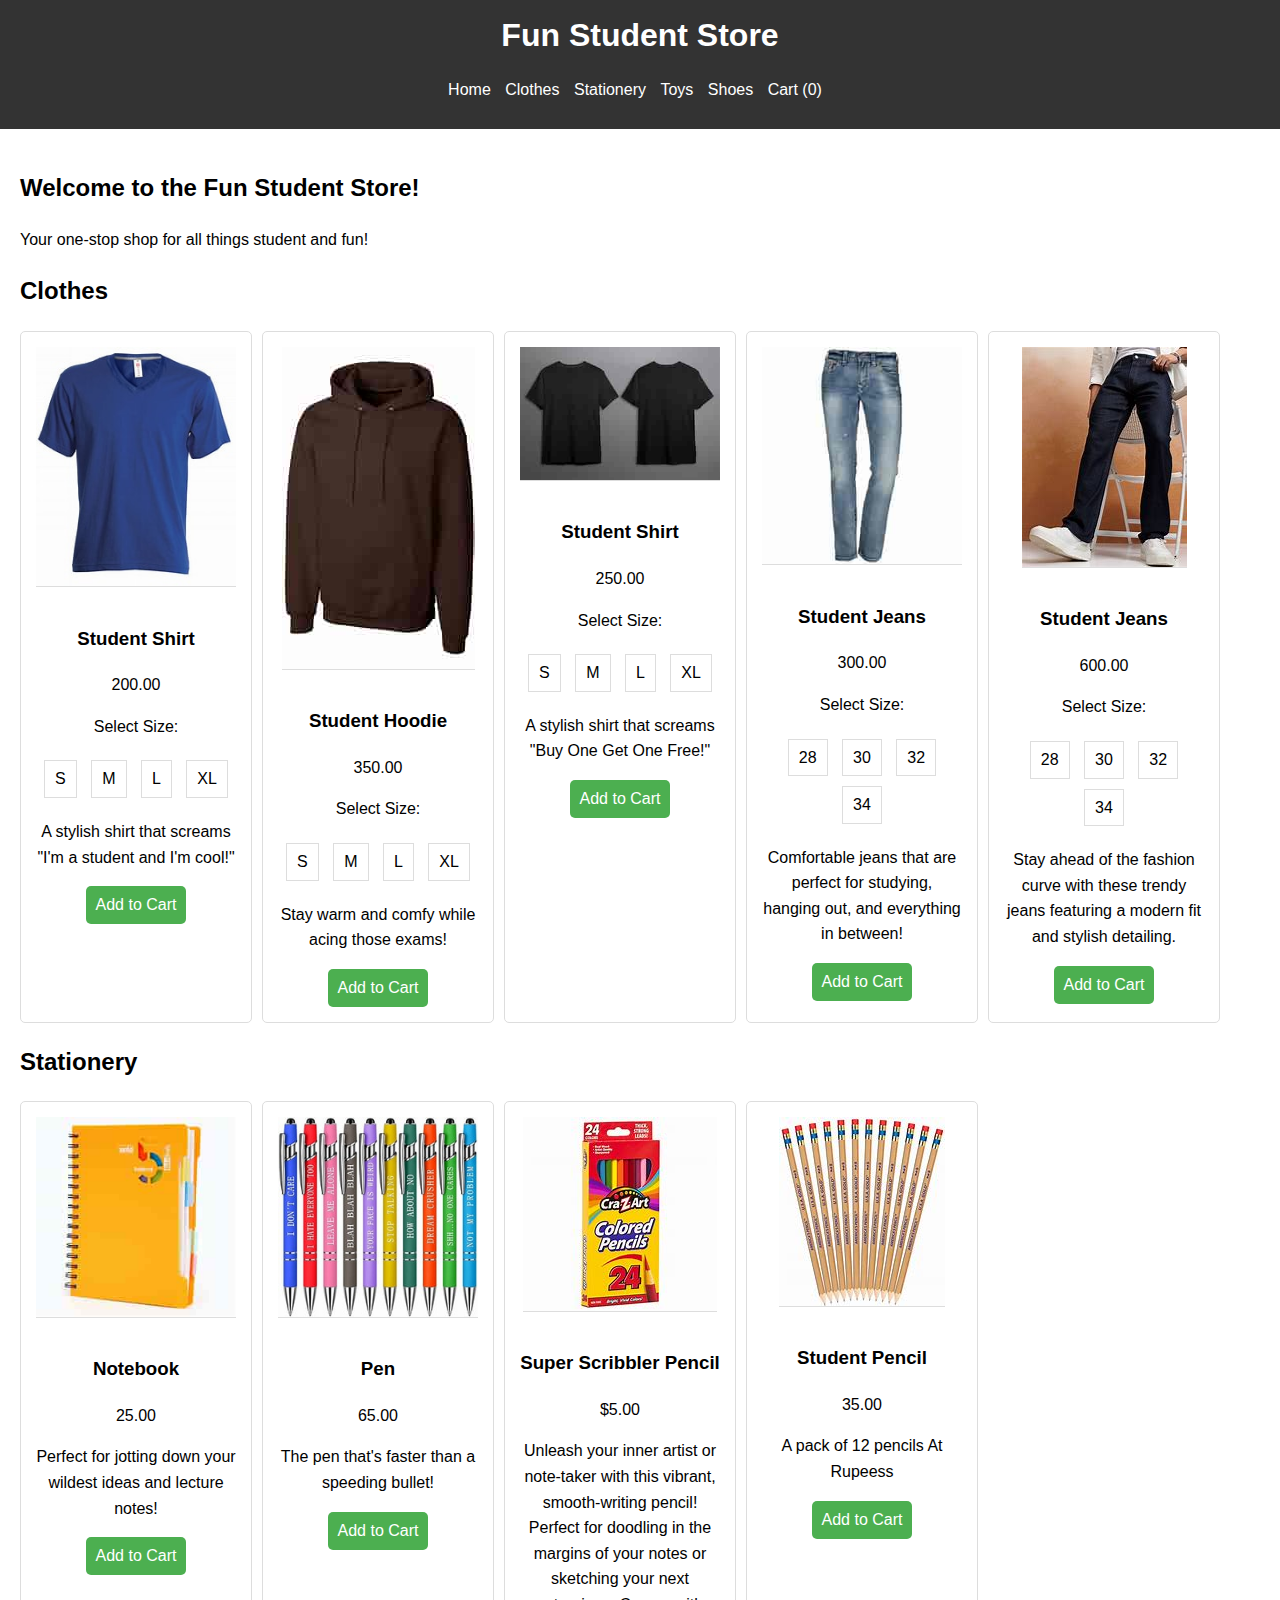
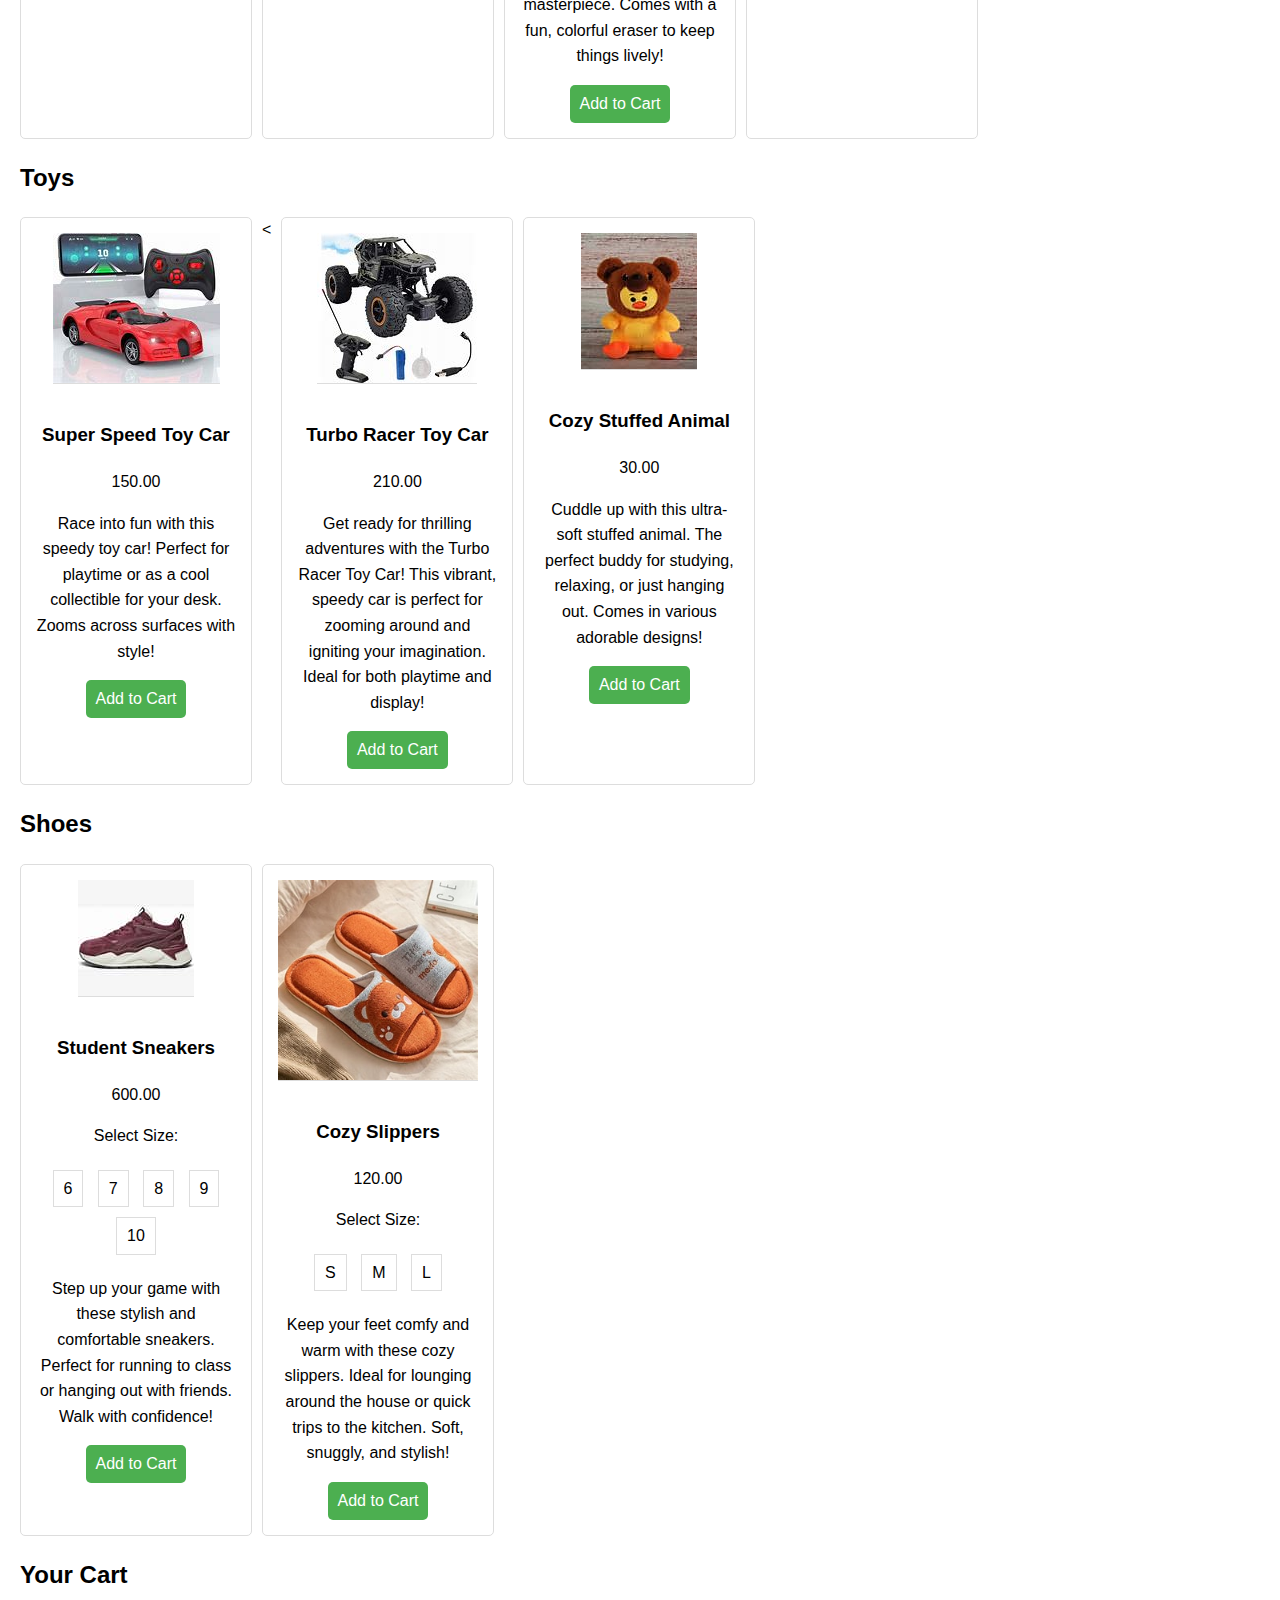
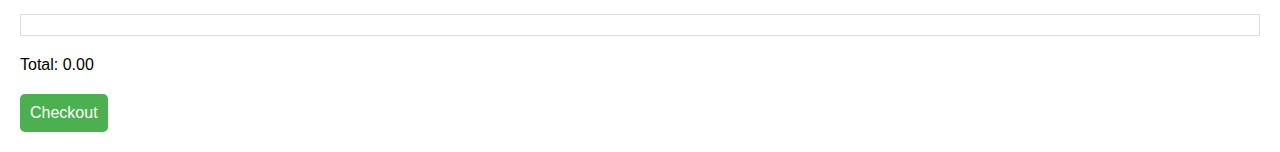
<file: index.html>
<!DOCTYPE html>
<html lang="en">
<head>
    <meta charset="UTF-8">
    <meta name="viewport" content="width=device-width, initial-scale=1.0">
    <title>Fun Student Store</title>
    <link rel="stylesheet" href="styles.css">
    <link rel="stylesheet" href="animations.css">

</head>
<body>
    <header>
        <h1>Fun Student Store</h1>
        <nav>
            <ul>
                <li><a href="#home">Home</a></li>
                <li><a href="#clothes">Clothes</a></li>
                <li><a href="#stationery">Stationery</a></li>
                <li><a href="#toys">Toys</a></li>
                <li><a href="#shoes">Shoes</a></li>
                <li><a href="#cart">Cart (<span id="cart-count">0</span>)</a></li>
            </ul>
        </nav>
    </header>

    <main>
        <section id="home">
            <h2>Welcome to the Fun Student Store!</h2>
            <p>Your one-stop shop for all things student and fun!</p>
        </section>

        <section id="clothes">
            <h2>Clothes</h2>
            <div class="product-list">
                <div class="product-item" data-id="1">
                    <img src="tshirt.jpeg" alt="Student Shirt">
                    <h3>Student Shirt</h3>
                    <p class="price">200.00</p>
                    <div class="sizes">
                        <p>Select Size:</p>
                        <ul>
                            <li data-size="S">S</li>
                            <li data-size="M">M</li>
                            <li data-size="L">L</li>
                            <li data-size="XL">XL</li>
                        </ul>
                    </div>
                    <p class="description">A stylish shirt that screams "I'm a student and I'm cool!"</p>
                    <button class="add-to-cart">Add to Cart</button>
                </div>
                <div class="product-item" data-id="2">
                    <img src="download.jpeg" alt="Student Hoodie">
                    <h3>Student Hoodie</h3>
                    <p class="price">350.00</p>
                    <div class="sizes">
                        <p>Select Size:</p>
                        <ul>
                            <li data-size="S">S</li>
                            <li data-size="M">M</li>
                            <li data-size="L">L</li>
                            <li data-size="XL">XL</li>
                        </ul>
                    </div>
                    <p class="description">Stay warm and comfy while acing those exams!</p>
                    <button class="add-to-cart">Add to Cart</button>
                </div>
                <div class="product-item" data-id="3">
                    <img src="tshirtjpeg.jpeg" alt="Student Shirt">
                    <h3>Student Shirt</h3>
                    <p class="price">250.00</p>
                    <div class="sizes">
                        <p>Select Size:</p>
                        <ul>
                            <li data-size="S">S</li>
                            <li data-size="M">M</li>
                            <li data-size="L">L</li>
                            <li data-size="XL">XL</li>
                        </ul>
                    </div>
                    <p class="description">A stylish shirt that screams "Buy One Get One Free!"</p>
                    <button class="add-to-cart">Add to Cart</button>
                </div>
                <!-- New Jeans Section -->
<div class="product-item" data-id="2">
    <img src="jeans.jpeg" alt="Student Jeans">
    <h3>Student Jeans</h3>
    <p class="price">300.00</p>
    <div class="sizes">
        <p>Select Size:</p>
        <ul>
            <li data-size="28">28</li>
            <li data-size="30">30</li>
            <li data-size="32">32</li>
            <li data-size="34">34</li>
        </ul>
    </div>
    <p class="description">Comfortable jeans that are perfect for studying, hanging out, and everything in between!</p>
    <button class="add-to-cart">Add to Cart</button>
</div>
<!-- New Jeans Section -->
<div class="product-item" data-id="2">
    <img src="jeans 2.jpeg" alt="Student Jeans">
    <h3>Student Jeans</h3>
    <p class="price">600.00</p>
    <div class="sizes">
        <p>Select Size:</p>
        <ul>
            <li data-size="28">28</li>
            <li data-size="30">30</li>
            <li data-size="32">32</li>
            <li data-size="34">34</li>
        </ul>
    </div>
    <p class="description">Stay ahead of the fashion curve with these trendy jeans featuring a modern fit and stylish detailing.</p>
    <button class="add-to-cart">Add to Cart</button>
</div>
            </div>
        </section>

        <section id="stationery">
            <h2>Stationery</h2>
            <div class="product-list">
                <div class="product-item" data-id="4">
                    <img src="notebook.jpeg" alt="Notebook">
                    <h3>Notebook</h3>
                    <p class="price">25.00</p>
                    <p class="description">Perfect for jotting down your wildest ideas and lecture notes!</p>
                    <button class="add-to-cart">Add to Cart</button>
                </div>
                <div class="product-item" data-id="5">
                    <img src="th.jpeg" alt="Pen">
                    <h3>Pen</h3>
                    <p class="price">65.00</p>
                    <p class="description">The pen that's faster than a speeding bullet!</p>
                    <button class="add-to-cart">Add to Cart</button>
                </div>
                <div class="product-item" data-id="5">
                    <img src="pencils.jpeg" alt="Pencil">
                    <h3>Super Scribbler Pencil</h3>
                    <p class="price">$5.00</p>
                    <p class="description">Unleash your inner artist or note-taker with this vibrant, smooth-writing pencil! Perfect for doodling in the margins of your notes or sketching your next masterpiece. Comes with a fun, colorful eraser to keep things lively!</p>
                    <button class="add-to-cart">Add to Cart</button>
                </div>
                
                <div class="product-item" data-id="5">
                    <img src="pencils 2.jpeg" alt="Pencil">
                    <h3>Student Pencil</h3>
                    <p class="price">35.00</p>
                    <p class="description">A pack of 12 pencils At Rupeess</p>
                    <button class="add-to-cart">Add to Cart</button>
                </div>
                                
            </div>
        </section>
        <section id="toys">
            <h2>Toys</h2>
            <div class="product-list">
                <div class="product-item" data-id="6">
                    <img src="toy-car.jpeg" alt="Toy Car">
                    <h3>Super Speed Toy Car</h3>
                    <p class="price">150.00</p>
                    <p class="description">Race into fun with this speedy toy car! Perfect for playtime or as a cool collectible for your desk. Zooms across surfaces with style!</p>
                    <button class="add-to-cart">Add to Cart</button>
                </div>
                <<div class="product-item" data-id="6">
                    <img src="toy-car 2.jpeg" alt="Toy Car">
                    <h3>Turbo Racer Toy Car</h3>
                    <p class="price">210.00</p>
                    <p class="description">Get ready for thrilling adventures with the Turbo Racer Toy Car! This vibrant, speedy car is perfect for zooming around and igniting your imagination. Ideal for both playtime and display!</p>
                    <button class="add-to-cart">Add to Cart</button>
                </div>
                <div class="product-item" data-id="7">
                    <img src="stufeed.jpeg" alt="Stuffed Animal">
                    <h3>Cozy Stuffed Animal</h3>
                    <p class="price">30.00</p>
                    <p class="description">Cuddle up with this ultra-soft stuffed animal. The perfect buddy for studying, relaxing, or just hanging out. Comes in various adorable designs!</p>
                    <button class="add-to-cart">Add to Cart</button>
                </div>
            </div>
        </section>

        <section id="shoes">
            <h2>Shoes</h2>
            <div class="product-list">
                <div class="product-item" data-id="8">
                    <img src="shoes.jpeg" alt="Student Sneakers">
                    <h3>Student Sneakers</h3>
                    <p class="price">600.00</p>
                    <div class="sizes">
                        <p>Select Size:</p>
                        <ul>
                            <li data-size="6">6</li>
                            <li data-size="7">7</li>
                            <li data-size="8">8</li>
                            <li data-size="9">9</li>
                            <li data-size="10">10</li>
                        </ul>
                    </div>
                    <p class="description">Step up your game with these stylish and comfortable sneakers. Perfect for running to class or hanging out with friends. Walk with confidence!</p>
                    <button class="add-to-cart">Add to Cart</button>
                </div>
                <div class="product-item" data-id="9">
                    <img src="slippers.jpeg" alt="Cozy Slippers">
                    <h3>Cozy Slippers</h3>
                    <p class="price">120.00</p>
                    <div class="sizes">
                        <p>Select Size:</p>
                        <ul>
                            <li data-size="S">S</li>
                            <li data-size="M">M</li>
                            <li data-size="L">L</li>
                        </ul>
                    </div>
                    <p class="description">Keep your feet comfy and warm with these cozy slippers. Ideal for lounging around the house or quick trips to the kitchen. Soft, snuggly, and stylish!</p>
                    <button class="add-to-cart">Add to Cart</button>
                </div>
            </div>
        </section>
        
      

        <section id="cart">
            <h2>Your Cart</h2>
            <div id="cart-items">
                <!-- Cart items will be dynamically inserted here -->
            </div>
            <p>Total: <span id="cart-total">0.00</span></p>
            <button id="checkout">Checkout</button>
        </section>
        
    </main>


    <script src="script.js"></script>
</body>
</html>
</file>
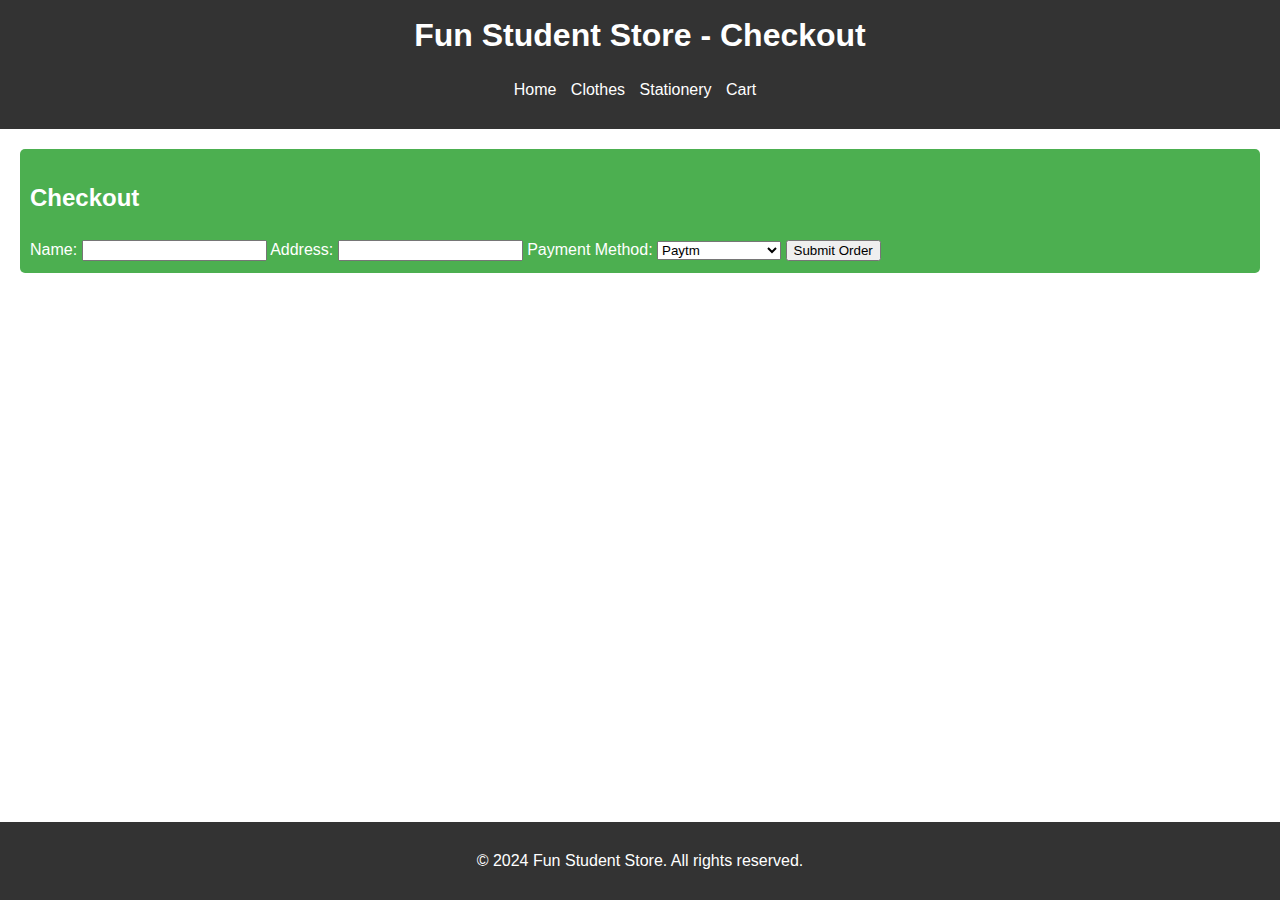
<file: checkout.html>
<!DOCTYPE html>
<html lang="en">
<head>
    <meta charset="UTF-8">
    <meta name="viewport" content="width=device-width, initial-scale=1.0">
    <title>Checkout - Fun Student Store</title>
    <link rel="stylesheet" href="styles.css">
</head>
<body>
    <header>
        <h1>Fun Student Store - Checkout</h1>
        <nav>
            <ul>
                <li><a href="index.html#home">Home</a></li>
                <li><a href="index.html#clothes">Clothes</a></li>
                <li><a href="index.html#stationery">Stationery</a></li>
                <li><a href="index.html#cart">Cart</a></li>
            </ul>
        </nav>
    </header>

    <main>
        <section id="checkout">
            <h2>Checkout</h2>
            <div class="checkout-page">
                <form id="checkout-form">
                    <label for="name">Name:</label>
                    <input type="text" id="name" name="name" required>
                    
                    <label for="address">Address:</label>
                    <input type="text" id="address" name="address" required>
                    
                    <label for="payment">Payment Method:</label>
                    <select id="payment" name="payment" required>
                        <option value="paytm">Paytm</option>
                        <option value="cod">Cash on Delivery</option>
                    </select>
                    
                    <div id="paytm-details" style="display: none;">
                        <label for="paytm-number">Paytm Number:</label>
                        <input type="text" id="paytm-number" name="paytm-number">
                    </div>

                    <button type="submit">Submit Order</button>
                </form>
            </div>
        </section>
    </main>

    <footer>
        <p>&copy; 2024 Fun Student Store. All rights reserved.</p>
    </footer>

    <script src="checkout.js"></script>
</body>
</html>
</file>
<file: styles.css>
/* styles.css */

body {
    font-family: Arial, sans-serif;
    line-height: 1.6;
    margin: 0;
    padding: 0;
}

header {
    background: #333;
    color: #fff;
    padding: 10px 0;
    text-align: center;
}

header h1 {
    margin: 0;
}

nav ul {
    list-style: none;
    padding: 0;
}

nav ul li {
    display: inline;
    margin-right: 10px;
}

nav ul li a {
    color: #fff;
    text-decoration: none;
}

main {
    padding: 20px;
}

.product-container {
    border: 1px solid #ddd;
    border-radius: 5px;
    padding: 15px;
    margin: 10px 0;
    background-color: #f9f9f9;
}

.product-list {
    display: flex;
    flex-wrap: wrap;
    gap: 10px;
}

.product-item {
    border: 1px solid #ddd;
    border-radius: 5px;
    padding: 15px;
    width: 200px;
    text-align: center;
    background-color: #fff;
}

.product-item img {
    max-width: 100%;
    height: auto;
    border-bottom: 1px solid #ddd;
    margin-bottom: 10px;
}

.sizes {
    margin: 10px 0;
}

.sizes ul {
    list-style: none;
    padding: 0;
}

.sizes ul li {
    display: inline-block;
    margin: 5px;
    padding: 5px 10px;
    border: 1px solid #ddd;
    cursor: pointer;
}

.sizes ul li.selected-size {
    background-color: #4CAF50;
    color: #fff;
}

button.add-to-cart {
    background-color: #4CAF50;
    border: none;
    color: #fff;
    padding: 10px;
    cursor: pointer;
    border-radius: 5px;
    font-size: 16px;
}

button.add-to-cart:hover {
    background-color: #45a049;
}

#cart-items {
    border: 1px solid #ddd;
    padding: 10px;
}

#checkout {
    background-color: #4CAF50;
    border: none;
    color: #fff;
    padding: 10px;
    cursor: pointer;
    border-radius: 5px;
    font-size: 16px;
}

#checkout:hover {
    background-color: #45a049;
}

footer {
    background: #333;
    color: #fff;
    padding: 10px 0;
    text-align: center;
    position: fixed;
    width: 100%;
    bottom: 0;
}
</file>
<file: animations.css>
/* animations.css */

/* Fun hover effects for product items */
.product-item {
    transition: transform 0.3s ease, box-shadow 0.3s ease, background-color 0.3s ease;
}

.product-item:hover {
    transform: scale(1.05);
    box-shadow: 0 8px 16px rgba(0, 0, 0, 0.2);
    background-color: #f0f8ff; /* Light background color on hover */
}

/* Fun effects for size selection */
.sizes ul li {
    transition: background-color 0.3s ease, color 0.3s ease;
}

.sizes ul li:hover {
    background-color: #ffeb3b; /* Bright yellow background on hover */
    color: #333; /* Dark text color for better contrast */
}

/* Fun button animations */
button.add-to-cart {
    transition: background-color 0.3s ease, transform 0.3s ease;
}

button.add-to-cart:active {
    transform: scale(0.95); /* Slightly scale down when clicked */
}

button.add-to-cart {
    position: relative;
    overflow: hidden;
}

button.add-to-cart::after {
    content: '';
    position: absolute;
    top: 50%;
    left: 50%;
    width: 300%;
    height: 300%;
    background-color: rgba(255, 255, 255, 0.3);
    transform: translate(-50%, -50%) scale(0);
    transition: transform 0.5s ease;
}

button.add-to-cart:hover::after {
    transform: translate(-50%, -50%) scale(1);
}

/* Fun hover effects for checkout button */
#checkout {
    transition: background-color 0.3s ease, transform 0.3s ease;
}

#checkout:hover {
    background-color: #388e3c; /* Darker green background on hover */
}

#checkout:active {
    transform: scale(0.95); /* Slightly scale down when clicked */
}
</file>
